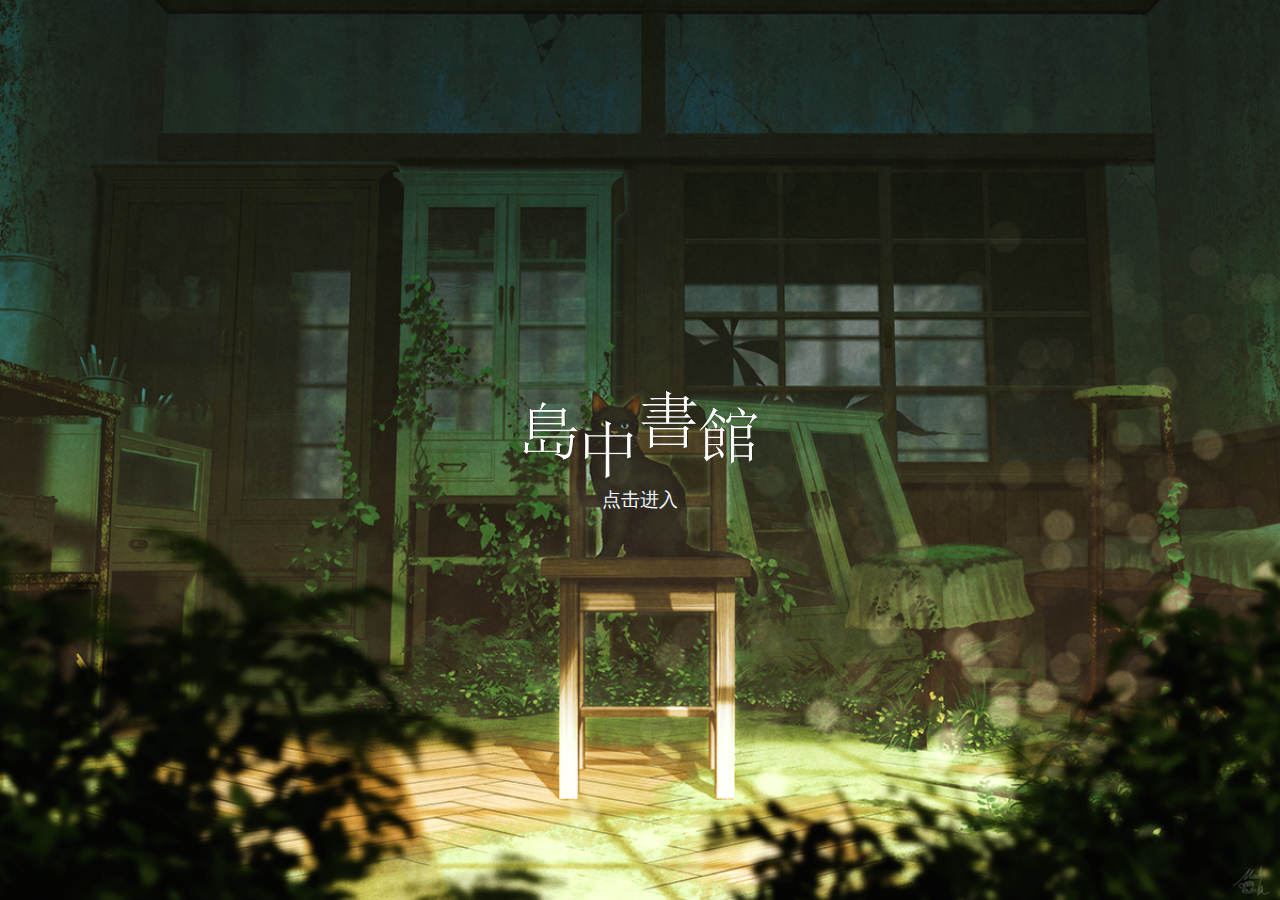
<file: index.html>
<!DOCTYPE html>
<html lang="zh">
  <head>
    <meta charset="UTF-8">
    <link rel="icon" href="./assets/s_logo-5abb82fd.svg">
    <meta name="viewport" content="width=device-width, initial-scale=1.0">
    <title>島中書館</title>
    <script type="module" crossorigin src="./assets/index-e61785bb.js"></script>
    <link rel="stylesheet" href="./assets/index-84ebd283.css">
  </head>
  <body>
    <div id="app"></div>
    
    <!-- <script src="https://api.tiankongapi.com/api.php/provide/vod/?ac=list&wd=%E9%AD%94%E6%B3%95&pg=1"></script> -->
  </body>
</html>
</file>
<file: assets/index-84ebd283.css>
html{margin:0;width:100%;height:100%}body{width:100%;height:100%;margin:0;display:flex;align-items:center}*{text-decoration:none}#app{width:100%;height:100%;margin:0 auto}h1[data-v-a47c673d]{font-weight:500;font-size:2.6rem;position:relative;top:-10px}h3[data-v-a47c673d]{font-size:1.2rem}.greetings h1[data-v-a47c673d],.greetings h3[data-v-a47c673d]{text-align:center}@media (min-width: 1024px){.greetings h1[data-v-a47c673d],.greetings h3[data-v-a47c673d]{text-align:left}}#allContent[data-v-62d918d6]{width:100%;height:100%}.item[data-v-fd0742eb]{margin-top:2rem;display:flex;position:relative}.details[data-v-fd0742eb]{flex:1;margin-left:1rem}i[data-v-fd0742eb]{display:flex;place-items:center;place-content:center;width:32px;height:32px;color:var(--color-text)}h3[data-v-fd0742eb]{font-size:1.2rem;font-weight:500;margin-bottom:.4rem;color:var(--color-heading)}@media (min-width: 1024px){.item[data-v-fd0742eb]{margin-top:0;padding:.4rem 0 1rem calc(var(--section-gap) / 2)}i[data-v-fd0742eb]{top:calc(50% - 25px);left:-26px;position:absolute;border:1px solid var(--color-border);background:var(--color-background);border-radius:8px;width:50px;height:50px}.item[data-v-fd0742eb]:before{content:" ";border-left:1px solid var(--color-border);position:absolute;left:0;bottom:calc(50% + 25px);height:calc(50% - 25px)}.item[data-v-fd0742eb]:after{content:" ";border-left:1px solid var(--color-border);position:absolute;left:0;top:calc(50% + 25px);height:calc(50% - 25px)}.item[data-v-fd0742eb]:first-of-type:before{display:none}.item[data-v-fd0742eb]:last-of-type:after{display:none}}@media (min-width: 1024px){.about[data-v-8be6e8b9]{min-height:100vh;display:flex;align-items:center}}@media (min-width: 600px){.pageBox[data-v-8be6e8b9]{background-image:url(./bgc002-3e1a771b.png);background-size:cover}}@media (max-width: 600px){.pageBox[data-v-8be6e8b9]{background-image:url(./bgc001-abd22230.jpg);background-size:cover}}.contentBox[data-v-8be6e8b9]{text-align:center}@keyframes logoAnimation-8be6e8b9{0%{opacity:.2}to{opacity:1}}.contentBox .logoBox[data-v-8be6e8b9]{height:6.3rem}.contentBox .logoBox img[data-v-8be6e8b9]{width:15rem;filter:invert(100%);animation:logoAnimation-8be6e8b9 2s ease}.pageBox[data-v-8be6e8b9]{width:100%;height:100%;display:flex;flex-direction:row;justify-content:center;align-items:center;cursor:pointer}@keyframes textAnimation-8be6e8b9{0%{opacity:1}50%{opacity:.5}to{opacity:1}}.enterRouter[data-v-8be6e8b9]{font-size:1.2rem;font-family:serif;-webkit-user-select:none;user-select:none;color:#f0f8ff;animation:textAnimation-8be6e8b9 4s infinite ease}.window_container *[data-v-913b33e6]{margin:0;padding:0;box-sizing:border-box}.mgb24[data-v-913b33e6]{margin-bottom:.5rem;padding:.3rem;text-align:left;display:flex;flex-direction:row;align-items:center;justify-content:left}.mgb24 *[data-v-913b33e6]{padding:.3rem;font-size:1rem;color:#8f8f8f}.mgb24 input[data-v-913b33e6]{height:1rem}.mgb32[data-v-913b33e6],.mgb12[data-v-913b33e6]{margin-bottom:1.5rem}@media (min-width: 600px){.window_container form[data-v-913b33e6]{position:absolute;background-color:#fff;border-radius:1rem;padding:3rem 2.5rem;z-index:2;top:.2rem;right:.2rem;bottom:.2rem;left:.2rem}.window_container form h2[data-v-913b33e6]{text-align:center;letter-spacing:.5rem;margin-bottom:1.5rem;color:#000;font-size:1.5rem;font-family:SimSun}.window_container form .input-box[data-v-913b33e6]{width:100%;position:relative}.window_container form .input-box input[data-v-913b33e6]{width:calc(100% - .5rem);padding:.5rem;background-color:transparent;outline:none;border:none;color:#2f3037;margin-top:.5rem;border-radius:.5rem;background-color:#eee;height:2.5rem}.window_container form .input-box label[data-v-913b33e6]{position:absolute;left:1rem;padding:1.2rem 0 .5rem;transition:.5s;font-size:1rem;pointer-events:none;color:#8f8f8f}.window_container form .input-box input:focus~label[data-v-913b33e6],.window_container form .input-box input:valid~label[data-v-913b33e6]{color:#152b39;transform:translate(-.5rem,-2rem);font-size:.8rem}.window_container form .forget a[data-v-913b33e6]:hover{filter:brightness(.8)}.window_container form .login-btn[data-v-913b33e6]{width:calc(100% - .5rem);border-radius:.5rem;padding:.5rem 1.5rem;outline:none;border:none;font-size:1rem;letter-spacing:.8rem;margin-top:.5rem;margin-bottom:.5rem;font-family:SimSun;cursor:pointer;transition:all .2s ease-in-out}.window_container form .login-btn[data-v-913b33e6]:hover{background-color:#afafaf;color:#fff}.window_container form .signup-box[data-v-913b33e6]{font-size:.8rem;text-align:center}.window_container form .signup-box a[data-v-913b33e6]{color:#8f8f8f;text-decoration:none}.window_container form .signup-box a[data-v-913b33e6]:hover{filter:brightness(.8)}}@media (max-width: 600px){.window_container form[data-v-913b33e6]{position:absolute;background-color:#fff;border-radius:1rem;padding:2rem 2.5rem;z-index:2;top:.2rem;right:.2rem;bottom:.2rem;left:.2rem}.window_container form h2[data-v-913b33e6]{text-align:center;letter-spacing:.5rem;margin-bottom:1.5rem;color:#000;font-size:1.6rem;font-family:SimSun}.window_container form .input-box[data-v-913b33e6]{width:100%;position:relative}.window_container form .input-box input[data-v-913b33e6]{width:calc(100% - .5rem);padding:.5rem;background-color:transparent;outline:none;border:none;color:#2f3037;margin-top:.5rem;border-radius:.5rem;background-color:#eee;height:3rem;font-size:1.2rem}.window_container form .input-box label[data-v-913b33e6]{position:absolute;left:1rem;padding:1.2rem 0 .5rem;transition:.5s;font-size:1rem;pointer-events:none;color:#8f8f8f}.window_container form .input-box input:focus~label[data-v-913b33e6],.window_container form .input-box input:valid~label[data-v-913b33e6]{color:#152b39;transform:translate(-.5rem,-2rem);font-size:1rem}.window_container form .forget a[data-v-913b33e6]:hover{filter:brightness(.8)}.window_container form .login-btn[data-v-913b33e6]{width:calc(100% - .5rem);border-radius:.5rem;padding:.5rem 1.5rem;outline:none;border:none;font-size:1.2rem;letter-spacing:.8rem;margin-top:.5rem;margin-bottom:.5rem;font-family:SimSun;cursor:pointer;transition:all .2s ease-in-out}.window_container form .login-btn[data-v-913b33e6]:hover{background-color:#afafaf;color:#fff}.window_container form .signup-box[data-v-913b33e6]{font-size:1rem;text-align:center}.window_container form .signup-box a[data-v-913b33e6]{color:#8f8f8f;text-decoration:none}.window_container form .signup-box a[data-v-913b33e6]:hover{filter:brightness(.8)}}@media (min-width: 600px){.window_container[data-v-913b33e6]{margin:auto;overflow:hidden;border-radius:1rem;box-shadow:0 1rem 2rem #0006;background-color:#fff}.pageBox[data-v-913b33e6]{background:linear-gradient(200deg,#0c348322,#a2b6df22)}}@media (max-width: 600px){.pageBox[data-v-913b33e6]{background-size:cover}}.contentBox[data-v-913b33e6]{text-align:center}.pageBox[data-v-913b33e6]{width:100%;height:100%;display:flex;flex-direction:row;justify-content:center;align-items:center;cursor:pointer;background:linear-gradient(185deg,#4E6EF2,#f5f5f5)}.window_container[data-v-913b33e6]{width:24rem;height:26rem;margin:auto;overflow-x:hidden;position:relative}#pwChange[data-v-913b33e6]{float:left}#registerTo[data-v-913b33e6]{float:right}.pc_search_bar .left_board{width:calc(50% - 10em);height:100%;text-align:left}.pc_search_bar .center_board{width:20em;height:100%}.pc_search_bar .right_board{width:calc(50% - 10em);height:100%}.pc_search_bar .left_content,.pc_search_bar .right_content{padding:.5em 1em;width:calc(100% - 2em);height:calc(100% - 1em);display:flex;flex-direction:row;align-items:center}.pc_search_bar .left_content{text-align:left;justify-content:left}.pc_search_bar .left_content .content_box{height:2em}.pc_search_bar .left_content .content_box.logo_box{padding:0 .5em;display:block}.pc_search_bar .left_content .content_box.logo_box img,.pc_search_bar .left_content .content_box.logo_box svg{height:100%}.pc_search_bar .right_content{text-align:right;justify-content:right}.pc_search_bar .right_content .content_box{height:2em;padding:0 .5em;-webkit-user-select:none;user-select:none;cursor:pointer}.pc_search_bar .right_content .content_box a{height:100%;display:flex;flex-direction:row;justify-items:center;align-items:center}.pc_search_bar .right_content .content_box a svg{height:1.5em}.pc_search_bar .right_content .content_box a .content_title{font-size:.5em;font-weight:600;height:1em;color:#5a5b5c}.pc_search_bar .right_content .content_box.user_btn_box{width:2.6em;height:2.6em;padding:.2em;border-radius:1.5em;overflow:hidden;background-color:#fff}.pc_search_bar .right_content .content_box.user_btn_box img{height:100%;width:100%;border-radius:50%}.pc_search_bar .right_content .content_box.src_sel_pos{height:100%;width:6em}.pc_search_bar .right_content .content_box.src_sel_pos .src_sel_box{height:100%;width:100%;position:relative}.pc_search_bar .right_content .content_box.src_sel_pos .src_sel_box .src_sel_one{height:3em;width:100%;display:flex;text-align:center;align-items:center;justify-content:center;cursor:pointer;-webkit-user-select:none;user-select:none}.pc_search_bar .right_content .content_box.src_sel_pos .src_sel_box:hover .src_sel_one{color:#4b635e}.pc_search_bar .right_content .content_box.src_sel_pos .src_sel_box .src_items_list{width:100%;position:absolute;top:4em;background-color:#fff;box-shadow:#0000001a 0 0 30px;border-radius:.5em;overflow:hidden;transition:all .3s ease;z-index:2}.pc_search_bar .right_content .content_box.src_sel_pos .src_sel_box .src_items_list .src_item{width:100%;height:0;display:flex;text-align:center;align-items:center;justify-content:center;cursor:pointer;-webkit-user-select:none;user-select:none;transition:all .3s ease}.pc_search_bar .right_content .content_box.src_sel_pos .src_sel_box .src_items_list .src_item:hover{background-color:#e3e5e7}.pc_search_bar .right_content .content_box.src_sel_pos .src_sel_box:hover .src_items_list .src_item{height:2em}.pc_search_bar .center_board .search_cont{width:20em;height:2.6em;padding-top:.7em;padding-bottom:.7em;text-align:center}.pc_search_bar .center_board .search_cont>form{width:calc(100% - .2em);height:100%;border-radius:.5em;position:relative;text-align:center;align-items:center;justify-content:center}.pc_search_bar .center_board .search_cont>form .search_history_box,.pc_search_bar .center_board .search_cont>form .search_list_box{position:absolute;padding:.5em 1em;height:calc(100% - 1em);width:calc(100% - 2em);background-color:#fefefe;border:.1em solid transparent;border-radius:.5em;overflow:hidden;transition:all .3s ease;z-index:1}.pc_search_bar .center_board .search_cont>form .search_history_box .former_input_pos,.pc_search_bar .center_board .search_cont>form .search_list_box .former_input_pos{width:100%;height:2.1em;margin-bottom:.5em}.pc_search_bar .center_board .search_cont>form .search_history_box .history_btn_box{width:100%;height:1em;margin-bottom:.2em;display:flex;flex-direction:row;align-items:center;justify-content:right;text-align:right}.pc_search_bar .center_board .search_cont>form .search_history_box .history_btn_box .history_btn{display:inline-block;height:100%;font-size:.8em;color:#aaa;margin-right:0;cursor:pointer;-webkit-user-select:none;user-select:none}.pc_search_bar .center_board .search_cont>form .search_history_box .history_btn_box .history_btn:hover{color:#9a9b9c}.pc_search_bar .center_board .search_cont>form .search_history_box .history_items_box,.pc_search_bar .center_board .search_cont>form .search_list_box .search_items_box{width:100%;height:3em;overflow-y:scroll;text-align:left}.pc_search_bar .center_board .search_cont>form .search_history_box .history_items_box::-webkit-scrollbar,.pc_search_bar .center_board .search_cont>form .search_list_box .search_items_box::-webkit-scrollbar{width:1em}.pc_search_bar .center_board .search_cont>form .search_history_box .history_items_box .history_item,.pc_search_bar .center_board .search_cont>form .search_list_box .search_items_box .search_item{text-decoration:none;display:inline-block;height:2em;font-size:.5em;border-radius:.5em;padding:.2em .6em;-webkit-user-select:none;user-select:none;cursor:pointer;margin:.2em;font-family:Consolas;color:#5a5b5c;background-color:#f6f7f8}.pc_search_bar .center_board .search_cont>form .search_history_box .history_items_box .history_item:hover,.pc_search_bar .center_board .search_cont>form .search_list_box .search_items_box .search_item:hover{color:#4b635e}.pc_search_bar .center_board .search_cont>form .search_box:has(.input_box>input:focus){background-color:#eaebec}.pc_search_bar .center_board .search_cont>form:has(.input_box>input:focus:placeholder-shown) .search_history_box{height:6.8em;box-shadow:#0000001a 0 0 30px}.pc_search_bar .center_board .search_cont>form:has(.input_box>input:focus:not(:placeholder-shown)) .search_list_box{height:5.6em;box-shadow:#0000001a 0 0 30px}.pc_search_bar .center_board .search_cont>form .search_box{width:100%;height:100%;border-radius:.5em;background-color:#f1f2f3;border:.1em solid #e3e5e7;display:flex;flex-direction:row;align-items:center;position:relative;z-index:2}.pc_search_bar .search_box .input_box{width:calc(100% - 6.2em);height:calc(100% - 1.2em);padding:.6em .5em}.pc_search_bar .search_box .input_box>input{width:100%;height:100%;font-size:1em;font-family:Consolas;background-color:transparent;border:0;text-decoration:none;outline:none}.pc_search_bar .search_box .search_btn{padding:.3em;width:2em;height:2em}.pc_search_bar .search_box .search_btn .img_box{width:100%;height:100%;border-radius:.2em}.pc_search_bar .search_box .search_btn .img_box.clear_btn:hover{padding:.25em;width:calc(100% - .5em);height:calc(100% - .5em);cursor:pointer}.pc_search_bar .search_box .search_btn .img_box.clear_btn:hover img,.pc_search_bar .search_box .search_btn .img_box.clear_btn:hover svg{padding:.25em;width:calc(100% - .5em);height:calc(100% - .5em);border-radius:50%;background-color:#e3e5e7}.pc_search_bar .search_box:has(.input_box>input:placeholder-shown) .search_btn .img_box.clear_btn{display:none}.pc_search_bar .search_box .search_btn .img_box.start_search_btn:hover{background-color:#e3e5e7;cursor:pointer}.mobile_search_bar .left_board{width:4em;height:4em;z-index:2}.mobile_search_bar .left_content{padding:1em;width:calc(100% - 2em);height:calc(100% - 2em);display:flex;flex-direction:row;align-items:center}.mobile_search_bar .left_content .search_bar_btn{width:100%;height:100%;border-radius:.5em}.mobile_search_bar .left_content .search_bar_btn>img,.mobile_search_bar .left_content .search_bar_btn>svg{width:100%;height:100%;background-color:transparent;transition:all ease .5s}.mobile_search_bar .center_board{width:calc(100% - 4em);height:100%;z-index:2}.mobile_search_bar .center_board .center_content{padding:1em 1em 1em 0;width:calc(100% - 1em);height:calc(100% - 2em)}.mobile_search_bar .center_board .center_content form{width:100%;height:100%;display:flex;flex-direction:row;align-items:center;position:relative}.mobile_search_bar .center_board .center_content .search_box{width:calc(100% - 3em);height:100%;background-color:#f1f2f3;border:.1em solid #e3e5e7;border-radius:.5em;display:flex;flex-direction:row;align-items:center;position:relative;z-index:2}.mobile_search_bar .center_board .center_content .search_box .input_box{width:calc(100% - 3.6em);padding:.5em}.mobile_search_bar .center_board .center_content .search_box .input_box>input{width:100%;height:100%;font-size:1em;font-family:Consolas;background-color:transparent;padding:0;border:0;text-decoration:none;outline:none}.mobile_search_bar .center_board .center_content .search_box .search_btn1{padding:.3em;width:2em;height:2em}.mobile_search_bar .center_board .center_content .search_box .search_btn1 .img_box{padding:.25em;width:calc(100% - .5em);height:calc(100% - .5em);border-radius:.2em}.mobile_search_bar .center_board .search_box .search_btn1 .img_box.clear_btn img{padding:.25em;width:calc(100% - .5em);height:calc(100% - .5em)}.mobile_search_bar .center_board .search_box:has(.input_box>input:placeholder-shown) .search_btn1 .img_box{display:none}.mobile_search_bar .center_board .search_btn2{padding-left:1em;width:2em;height:2em}.mobile_search_bar .center_board .search_btn2 .img_box.start_search_btn{width:100%;height:100%;border-radius:.5em}.mobile_search_bar .center_board .search_btn2 .img_box.start_search_btn img,.mobile_search_bar .center_board .search_btn2 .img_box.start_search_btn svg{padding:.25em;width:calc(100% - .5em);height:calc(100% - .5em)}.mobile_search_bar .left_content .search_bar_btn:active,.mobile_search_bar .center_board .search_btn2 .img_box.start_search_btn:active{background-color:#e3e5e7}.mobile_search_bar .center_board .search_box .search_btn1 .img_box.clear_btn:active img,.mobile_search_bar .center_board .search_box .search_btn1 .img_box.clear_btn:active svg{border-radius:50%;background-color:#e3e5e7}.mobile_search_bar>.search_history_box,.mobile_search_bar>.search_list_box{position:absolute;top:0;padding:.5em 1em;height:calc(100% - 1em);width:calc(100% - 2em);background-color:#fefefe;overflow:hidden;transition:all .3s ease;z-index:1}.mobile_search_bar>.search_history_box .former_input_pos,.mobile_search_bar>.search_list_box .former_input_pos{width:100%;height:3em;margin-bottom:.5em}.mobile_search_bar>.search_history_box .history_btn_box{width:100%;height:1em;margin-bottom:.2em;display:flex;flex-direction:row;align-items:center;justify-content:right;text-align:right}.mobile_search_bar>.search_history_box .history_btn_box .history_btn{display:inline-block;height:100%;font-size:.8em;color:#aaa;margin-right:0;cursor:pointer;-webkit-user-select:none;user-select:none}.mobile_search_bar>.search_history_box .history_btn_box .history_btn:active{color:#9a9b9c}.mobile_search_bar>.search_history_box .history_items_box,.mobile_search_bar>.search_list_box .search_items_box{width:100%;height:3em;overflow-y:scroll;text-align:left}.mobile_search_bar>.search_history_box .history_items_box::-webkit-scrollbar,.mobile_search_bar>.search_list_box .search_items_box::-webkit-scrollbar{width:1em}.mobile_search_bar>.search_history_box .history_items_box .history_item,.mobile_search_bar>.search_list_box .search_items_box .search_item{text-decoration:none;display:inline-block;height:2em;font-size:.5em;border-radius:.5em;padding:.2em .6em;-webkit-user-select:none;user-select:none;cursor:pointer;font-family:Consolas;color:#5a5b5c;background-color:#f6f7f8}.mobile_search_bar .search_history_box .history_items_box .history_item:active,.mobile_search_bar .search_list_box .search_items_box .search_item:active{color:#4b635e}.mobile_search_bar:has(.center_board form .input_box input:focus:placeholder-shown)>.search_history_box{height:7.6em;box-shadow:#0000001a 0 0 30px}.mobile_search_bar:has(.center_board form .input_box input:focus:not(:placeholder-shown))>.search_list_box{height:6.4em;box-shadow:#0000001a 0 0 30px}@media (min-width: 880px){.pc_search_bar{width:100%;height:100%;display:flex;flex-direction:row;align-items:center;box-shadow:5px 5px 5px #efefef}.mobile_search_bar{display:none;overflow:hidden}}@media (max-width: 880px){.pc_search_bar{display:none}.mobile_search_bar{width:100%;height:100%;display:flex;flex-direction:row;align-items:center;position:relative}}.mobile_search_bar .other_sum_menu{width:100%;position:absolute;top:100%;background-color:bisque;background-color:#eaebec;z-index:5;overflow-y:auto;text-align:center;transition:all ease .5s}.mobile_search_bar .other_sum_menu:not(.need_show){height:0}.mobile_search_bar .other_sum_menu.need_show{height:calc(100vh - 4em)}.mobile_search_bar .other_sum_menu ul{padding:3px 14px;width:calc(100% - 28px);margin:0 auto}.mobile_search_bar .other_sum_menu .other_menu_item{padding-top:20px;text-decoration:none;list-style:none}.mobile_search_bar .other_sum_menu .other_menu_item,.mobile_search_bar .other_sum_menu .other_menu_item>a{width:100%;font-size:30px;color:#4b635e;font-weight:300}.mobile_search_bar .other_sum_menu .other_menu_item.logo_raw,.mobile_search_bar .other_sum_menu .other_menu_item.logo_raw>a{width:100%;height:50px}.mobile_search_bar .other_sum_menu .other_menu_item svg{height:100%;z-index:6}.history_show{width:100%;height:100%;margin-left:auto;margin-right:auto;overflow-y:scroll}.history_show .page_title{width:100%;padding:14px}@media (min-width: 780px){.history_show .history_item_list{margin-left:auto;margin-right:auto;width:80%;padding:.5em}.history_show .page_title{font-size:32px}}@media (max-width: 780px){.history_show .history_item_list{margin-left:auto;margin-right:auto;width:calc(100% - 2em);padding:.5em 1em}.history_show .page_title{font-size:28px}}.history_show>.history_item_list .history_item{width:100%;height:10em;border-radius:.5em;background-color:#fff;display:flex;flex-direction:row;align-items:center;position:relative;box-shadow:#0000001a 0 0 5px;-webkit-user-select:none;user-select:none;cursor:pointer}.history_show>.history_item_list .history_item .history_img_box{height:9em;width:6.5em;padding:.5em}.history_show>.history_item_list .history_item .history_img_box>img{width:100%;height:100%}.history_show .history_item .history_info_box{width:calc(100% - 8.5em);height:9em;padding:.5em}.history_show .history_item .history_info_box>*{padding-top:.2em;padding-bottom:.2em;font-family:Consolas;text-align:left}.history_show .history_item .item_title{font-size:1em;color:#000;text-decoration:none;display:block;font-weight:500}.history_show .history_item .history_info_box .item_progress,.history_show .history_item .history_info_box .item_play_time{font-size:.8em;color:#5a5b5c;white-space:nowrap;overflow:hidden;text-overflow:ellipsis}.page_router_box{padding:1em 0;text-align:center}.page_router_box .page_sel_btn_box{margin-left:auto;margin-right:auto;display:flex;flex-direction:row;align-items:center;justify-content:center;text-align:center}.page_router_box .page_sel_btn{margin:.25em;padding:.5em;height:2.6em;width:2.6em;border-radius:5px;border:1px solid #E3E5E7;background-color:transparent;cursor:pointer;color:#18191c;text-align:center}.page_router_box .page_sel_btn.now_ellipsis{border:transparent;background-color:transparent}.page_router_box .page_sel_btn svg{padding:.25em;width:calc(100% - .5em);height:calc(100% - .5em)}.page_router_box .page_sel_btn svg path{stroke:#18191c}.page_router_box .page_sel_btn.now_page{border:#2C73D2;background-color:#2c73d2;color:#f0f8ff}.page_router_box .page_sel_btn:not(.now_page,.now_ellipsis):hover{background-color:#e3e5e7}.main_content[data-v-29fdb687]{width:100%;height:100%}.pc_search_bar .img_box img[data-v-29fdb687],.pc_search_bar .img_box svg[data-v-29fdb687]{padding:.5em;width:calc(100% - 1em);height:calc(100% - 1em)}.search_content_place{width:100%;height:calc(100% - 4em);margin-left:auto;margin-right:auto}.search_res_show{width:100%;height:100%;margin-left:auto;margin-right:auto;overflow-y:scroll}.search_res_show::-webkit-scrollbar{width:0em}.search_res_show .search_res_list{width:100%;text-align:center;justify-content:center}@media (min-width: 780px){.search_item_box{margin-left:auto;margin-right:auto;width:80%;padding:.5em}}@media (max-width: 780px){.search_item_box{margin-left:auto;margin-right:auto;width:calc(100% - 2em);padding:.5em 1em}}.search_res_show>.search_res_list .search_item{width:100%;height:10em;border-radius:.5em;background-color:#fff;display:flex;flex-direction:row;align-items:center;position:relative;box-shadow:#0000001a 0 0 5px}.search_res_show>.search_res_list .search_item .img_box{height:9em;width:6.5em;padding:.5em}.search_res_show>.search_res_list .search_item .img_box>img{width:100%;height:100%}.search_res_show>.search_res_list .search_item>.detail_box{width:calc(100% - 8.5em);height:9em;padding:.5em}.search_res_show>.search_res_list .search_item>.detail_box>*{padding-top:.2em;padding-bottom:.2em;font-family:Consolas;text-align:left}.search_res_show>.search_res_list .search_item>.detail_box>.search_item_title{color:#000;text-decoration:none;display:block;font-weight:500}.search_res_show>.search_res_list .search_item>.detail_box>.search_item_volumn,.search_res_show>.search_res_list .search_item>.detail_box>.search_item_type,.search_res_show>.search_res_list .search_item>.detail_box>.search_item_desc{font-size:.6em}.search_res_show>.search_res_list .search_item>.detail_box>.search_item_volumn,.search_res_show>.search_res_list .search_item>.detail_box>.search_item_type{white-space:nowrap;overflow:hidden;text-overflow:ellipsis}@media (min-width: 780px){.search_res_show>.search_res_list .search_item>.detail_box>.search_item_title{white-space:nowrap;overflow:hidden;text-overflow:ellipsis}.search_res_show>.search_res_list .search_item>.detail_box>.search_item_desc{height:6.5em;overflow:hidden;text-overflow:ellipsis;display:-webkit-box;-webkit-line-clamp:4;-webkit-box-orient:vertical}}@media (max-width: 780px){.search_res_show>.search_res_list .search_item>.detail_box>.search_item_title{max-height:2.6em;overflow:hidden;text-overflow:ellipsis;display:-webkit-box;-webkit-line-clamp:2;-webkit-box-orient:vertical}.search_res_show>.search_res_list .search_item>.detail_box>.search_item_desc{height:4.6em;overflow:hidden;text-overflow:ellipsis;display:-webkit-box;-webkit-line-clamp:3;-webkit-box-orient:vertical}}.loading_box circle[data-v-b3d32fd1]{stroke-dasharray:63;stroke-dashoffset:0;transform-origin:center center;animation:loading_rotate-b3d32fd1 1s linear infinite,loading_stroke-b3d32fd1 3.9s linear infinite;stroke:#5fbef2}@keyframes loading_rotate-b3d32fd1{0%{transform:rotate(0)}to{transform:rotate(360deg)}}@keyframes loading_stroke-b3d32fd1{0%{stroke-dashoffset:0}50%{stroke-dashoffset:63}to{stroke-dashoffset:126}}.loading_box[data-v-b3d32fd1]{position:fixed;left:0;top:0;right:0;bottom:0;margin:auto}.search_content_place{width:100%;height:calc(100% - 4em)}.video_page_pc_cont{width:100%;min-height:100%;text-align:center}.video_page_pc_cont>.main_cont_place{width:calc(100% - 100px);min-height:100%;min-width:750px;margin-left:auto;margin-right:auto;display:flex;flex-direction:row;align-items:top}.video_page_pc_cont>.main_cont_place>.left_col{min-height:100%;width:calc(100% - 460px)}.video_page_pc_cont>.main_cont_place>.right_col{min-height:100%;width:460px}.video_page_pc_cont .col_content{padding:14px;height:calc(100% - 28px);width:calc(100% - 28px)}.video_page_pc_cont .video_outer_box{width:100%;padding-bottom:60%;position:relative}.video_page_pc_cont .video_outer_box>.video_inner_box{position:absolute;width:100%;height:100%;box-shadow:0 0 8px #e5e9ef}.video_page_pc_cont .left_col .video_desc_box{width:100%;padding:14px 0}.video_page_pc_cont .video_desc_box .video_title{margin:2px 0;text-align:left}.video_page_pc_cont .video_desc_box .video_blurb{margin:2px 0;text-align:left;white-space:nowrap;overflow:hidden;text-overflow:ellipsis}.video_page_pc_cont .anime_srcs_select_box{width:calc(100% - 14px);padding:7px;max-height:68px;overflow-y:auto;background-color:#f1f2f3;border-radius:7px;text-align:left;margin-bottom:10px}.video_page_pc_cont .anime_srcs_select_box .anime_src_item{display:inline-block;padding:5px 10px;height:20px;font-size:15px;-webkit-user-select:none;user-select:none;cursor:pointer;border-radius:7px;background-color:#fff;margin:3px}.video_page_pc_cont .anime_srcs_select_box .anime_src_item.select_item{background-color:#2c73d2;color:#f0f8ff}.video_page_pc_cont .anime_srcs_select_box .anime_src_item:not(.select_item):hover{background-color:#e5e6e7}.video_page_pc_cont .select_episode_box{width:calc(100% - 14px);padding:7px;max-height:68px;overflow-y:auto;background-color:#f1f2f3;border-radius:7px;text-align:left}.video_page_pc_cont .select_episode_box::-webkit-scrollbar-track{-webkit-box-shadow:inset 0 0 6px rgba(0,0,0,0);border-radius:10px;background-color:#fff0}.video_page_pc_cont .select_episode_box .episode_item{display:inline-block;padding:5px 10px;height:20px;font-size:15px;-webkit-user-select:none;user-select:none;cursor:pointer;border-radius:7px;background-color:#fff;margin:3px}.video_page_pc_cont .select_episode_box .episode_item:hover{background-color:#e5e6e7}.video_page_pc_cont .select_episode_box .episode_item.select_item{background-color:#2c73d2;color:#f0f8ff}.video_page_pc_cont .right_col .col_content{text-align:center}.video_page_pc_cont .score_box{padding:14px 0;height:150px;width:150px;margin-left:auto;margin-right:auto;position:relative}.video_page_pc_cont .score_box .score_pie{width:100%;height:100%}.video_page_pc_cont .score_box .score_data{top:50%;width:100%;position:absolute;transform:translateY(-50%);-webkit-user-select:none;user-select:none}.video_page_pc_cont .score_box .score_data .score_dig{color:#6ca59d;font-size:28px}.video_page_pc_cont .score_box .score_data .rank_dig{font-size:16px}.video_page_pc_cont .tags_box{width:calc(100% - 14px);padding:7px;border-top:1px solid #E3E5E7;border-bottom:1px solid #E3E5E7}.video_page_pc_cont .tags_box .tag_item{display:inline-block;padding:5px 10px;margin:2px;border-radius:7px;background-color:#f1f2f3;color:#61666d;-webkit-user-select:none;user-select:none;cursor:pointer}.video_page_pc_cont .attr_pair{width:calc(100% - 14px);padding:7px;border-bottom:1px solid #E3E5E7;text-align:left}.video_page_pc_cont .attr_pair .attr_title{color:#61666d}.video_page_mobile_cont{width:100%;height:100%;overflow-y:auto;position:relative}.video_page_mobile_cont .video_outer_box{width:100vw;height:56.25vw}.video_page_mobile_cont .video_outer_box>.video_inner_box{width:100%;height:100%;background-color:#e6e6fa}.video_page_mobile_cont .video_info_bar{width:100%;height:calc(100% - 56.25vw);position:relative}.video_page_mobile_cont .video_desc_box{width:calc(100% - 2em);padding:1em;position:relative}.video_page_mobile_cont .video_desc_box .video_title{margin:2px 0;text-align:left}.video_page_mobile_cont .video_desc_box .video_blurb{margin:2px 0;text-align:left;white-space:nowrap;overflow:hidden;text-overflow:ellipsis}.video_page_mobile_cont .video_btn_box{width:100%;height:36px;display:flex;flex-direction:row;align-items:center;justify-content:center}.video_page_mobile_cont .video_btn{width:36px;height:36px;padding:7px;margin:7px}.video_page_mobile_cont .video_btn svg{padding:3px;width:calc(100% - 6px);height:calc(100% - 6px)}.video_page_mobile_cont .video_btn svg path{fill:#61666d}.video_page_mobile_cont .video_btn.score_btn{position:relative;display:flex;align-items:center;justify-content:end}.video_page_mobile_cont .video_btn.score_btn svg path{fill:#a1aaad}.video_page_mobile_cont .video_btn.score_btn .score_digit{position:absolute;top:calc(50% - 10px);left:0;right:0;text-align:center;transform:translateY(-50%);color:#61666d;font-size:20px;font-family:Georgia,Times New Roman,Times,serif}.video_page_mobile_cont .select_episode_area{width:calc(100% - 14px);padding:7px;margin:7px 0;height:36px;display:flex;flex-direction:row;align-items:center;justify-content:center}.video_page_mobile_cont .select_episode_board{width:calc(100% - 31px);padding-right:7px;height:36px;overflow-x:auto;text-align:left;position:relative}.video_page_mobile_cont .select_episode_box{padding:3px;height:30px;display:flex;flex-direction:row}.video_page_mobile_cont .select_episode_box .episode_item{display:inline-block;padding:5px 10px;height:20px;font-size:15px;word-wrap:normal;white-space:nowrap;-webkit-user-select:none;user-select:none;cursor:pointer;border-radius:7px;background-color:#f1f2f3;margin-left:3px;margin-right:3px}.video_page_mobile_cont .select_episode_box .episode_item.select_item{background-color:#2c73d2;color:#f0f8ff}.video_page_mobile_cont .select_episode_box .episode_item:not(.select_item):active{color:#4b635e}.video_page_mobile_cont .select_episode_area .episodes_complete_show_btn{padding:6px;width:24px;height:24px}.video_page_mobile_cont .select_episode_area .episodes_complete_show_btn svg{padding:3px;width:100%;height:100%}.video_page_mobile_cont .select_episode_area .episodes_complete_show_btn svg path{stroke:#a1a2a3}.video_page_mobile_cont .episodes_complete_show{position:absolute;top:0;width:100%;height:0;background-color:#f1f2f3;overflow:hidden;transition:all ease .6s}.video_page_mobile_cont .episodes_complete_show.c_show{height:100%}.video_page_mobile_cont .episodes_complete_show .show_title{padding:21px;height:30px;display:flex;flex-direction:row;align-items:center;justify-content:center}.video_page_mobile_cont .episodes_complete_show .show_title .show_title_content{width:calc(100% - 30px);padding-right:10px;font-size:20px;color:#18191c;font-family:PingFang SC,HarmonyOS_Regular,Helvetica Neue,Microsoft YaHei,sans-serif}.video_page_mobile_cont .episodes_complete_show .show_title .show_title_btn{width:20px}.video_page_mobile_cont .episodes_complete_show .show_title .show_title_btn svg{width:100%;height:100%}.video_page_mobile_cont .episodes_complete_show .full_select_episode_board{padding:0 21px 21px;width:calc(100% - 42px);height:calc(100% - 93px);overflow-x:auto}.video_page_mobile_cont .episodes_complete_show .full_select_episode_board .full_episode_item{font-family:Consolas,PingFang SC,HarmonyOS_Regular,Helvetica Neue,Microsoft YaHei,sans-serif;width:100%;text-align:center;border-radius:3.5px;padding:7px 0;margin:7px 0;font-size:20px;color:#222;background-color:#fff}.video_page_mobile_cont .episodes_complete_show .full_select_episode_board .full_episode_item.select_item{background-color:#2c73d2;color:#f0f8ff}.video_page_mobile_cont .video_detail_show{position:absolute;top:0;width:100%;background-color:#f1f2f3;height:0;overflow:hidden;transition:all ease .6s}.video_page_mobile_cont .video_detail_show.c_show{height:100%}.video_page_mobile_cont .video_detail_show .show_title{padding:21px;height:30px;display:flex;flex-direction:row;align-items:center;justify-content:center}.video_page_mobile_cont .video_detail_show .show_title .show_title_content{width:calc(100% - 30px);padding-right:10px;font-size:20px;color:#18191c;font-family:PingFang SC,HarmonyOS_Regular,Helvetica Neue,Microsoft YaHei,sans-serif}.video_page_mobile_cont .video_detail_show .show_title .show_title_btn{width:20px}.video_page_mobile_cont .video_detail_show .show_title .show_title_btn svg{width:100%;height:100%}.video_page_mobile_cont .video_detail_show .video_detail_content{padding:0 21px 21px;width:calc(100% - 42px);height:calc(100% - 93px);overflow-y:auto}.video_page_mobile_cont .video_detail_content .score_box{padding:14px 0;height:100px;width:100px;margin-left:auto;margin-right:auto;position:relative}.video_page_mobile_cont .score_box .score_pie{width:100%;height:100%}.video_page_mobile_cont .score_box .score_data{top:50%;width:100%;position:absolute;transform:translateY(-50%);-webkit-user-select:none;user-select:none}.video_page_mobile_cont .score_box .score_data .score_dig{color:#6ca59d;font-size:28px;text-align:center}.video_page_mobile_cont .score_box .score_data .rank_dig{font-size:16px;text-align:center}.video_page_mobile_cont .video_detail_content .attr_pair{margin:7px 0;padding:7px 21px}.video_page_mobile_cont .video_detail_content .attr_pair .attr_title{width:100%;font-size:14px;color:#18191c;font-family:PingFang SC,HarmonyOS_Regular,Helvetica Neue,Microsoft YaHei,sans-serif}.video_page_mobile_cont .video_detail_content .attr_pair .attr_val{width:100%;font-size:20px;color:#18191c;font-family:PingFang SC,HarmonyOS_Regular,Helvetica Neue,Microsoft YaHei,sans-serif}.video_page_mobile_cont .sel_srcs_box{padding:1em 1em 0;height:1.5em;display:flex;flex-direction:row;align-items:center;justify-items:center;text-align:center}.video_page_mobile_cont .sel_srcs_box .sel_src_title{max-width:calc(100% - 2.5em);padding:0 .25em;font-size:1.2em;color:#2c73d2;margin-left:auto;text-align:right;white-space:nowrap;overflow:hidden;text-overflow:ellipsis}.video_page_mobile_cont .sel_srcs_box .now_play_anime{width:1.5em;height:1.5em;margin-left:.5em;margin-right:auto;display:flex;flex-direction:row;align-items:center;justify-items:end;text-align:center}.video_page_mobile_cont .sel_srcs_box .now_play_anime .playing_bar{width:calc(100% / 3 - 2px);margin:0 1px;background-color:#2c73d2}@keyframes floading1{0%{height:80%}12.5%{height:100%}62.5%{height:20%}to{height:80%}}@keyframes floading2{0%{height:100%}50%{height:20%}to{height:100%}}@keyframes floading3{0%{height:60%}25%{height:100%}75%{height:20%}to{height:60%}}.video_page_mobile_cont .sel_srcs_box .now_play_anime>:nth-child(1){height:80%;animation:floading1 3s linear infinite}.video_page_mobile_cont .sel_srcs_box .now_play_anime>:nth-child(2){height:100%;animation:floading2 3s linear infinite}.video_page_mobile_cont .sel_srcs_box .now_play_anime>:nth-child(3){height:60%;animation:floading3 3s linear infinite}.video_page_mobile_cont .srcs_complete_show{position:absolute;top:0;width:100%;height:0;overflow:hidden;background-color:#f1f2f3;transition:all ease .6s}.video_page_mobile_cont .srcs_complete_show.c_show{height:100%}.video_page_mobile_cont .srcs_complete_show .show_title{padding:21px;height:30px;display:flex;flex-direction:row;align-items:center;justify-content:center}.video_page_mobile_cont .srcs_complete_show .show_title .show_title_content{width:calc(100% - 30px);padding-right:10px;font-size:20px;color:#18191c;font-family:PingFang SC,HarmonyOS_Regular,Helvetica Neue,Microsoft YaHei,sans-serif}.video_page_mobile_cont .srcs_complete_show .show_title .show_title_btn{width:20px}.video_page_mobile_cont .srcs_complete_show .show_title .show_title_btn svg{width:100%;height:100%}.video_page_mobile_cont .srcs_complete_show .full_select_src_board{padding:0 21px 21px;width:calc(100% - 42px);height:calc(100% - 93px);overflow-x:auto}.video_page_mobile_cont .srcs_complete_show .full_select_src_board .full_src_item{font-family:Consolas,PingFang SC,HarmonyOS_Regular,Helvetica Neue,Microsoft YaHei,sans-serif;width:100%;text-align:center;border-radius:3.5px;padding:7px 0;margin:7px 0;font-size:20px;color:#222;background-color:#fff;cursor:pointer;-webkit-user-select:none;user-select:none}.video_page_mobile_cont .srcs_complete_show .full_select_src_board .full_src_item.select_item{background-color:#2c73d2;color:#f0f8ff}.anime_play_area[data-v-fe353352]{width:100%;height:100%}@media (min-width: 780px){.video_page_mobile_cont[data-v-fe353352]{display:none}}@media (max-width: 780px){.video_page_pc_cont[data-v-fe353352]{display:none}}#pc_player[data-v-fe353352]{width:100%;height:100%}.head_where[data-v-dd9a528e]{width:100%;height:4em}.page_where[data-v-dd9a528e]{width:100%;height:calc(100% - 4em)}.animates_calendar_pc_cont{width:100%}.animates_calendar_pc_cont .main_content_place{width:882px;margin-left:auto;margin-right:auto}.animates_calendar_pc_cont .page_title{padding:14px}.animates_calendar_pc_cont .page_title .page_title_content{text-align:left;font-size:32px;color:#61666d;-webkit-user-select:none;user-select:none}.animates_calendar_pc_cont .calendar_show{padding:14px;width:854px;text-align:center}.animates_calendar_pc_cont .calendar_show .calendar_box{display:flex;flex-direction:row;align-content:center;justify-content:start;margin-left:auto;margin-right:auto}.animates_calendar_pc_cont .calendar_show ul,.animates_calendar_pc_cont .calendar_show li,.animates_calendar_pc_cont .calendar_show dl,.animates_calendar_pc_cont .calendar_show dt,.animates_calendar_pc_cont .calendar_show dd{list-style:none;padding:0;margin:0}.animates_calendar_pc_cont .calendar_show .calendar_box .week_in_calendar{width:122px}.animates_calendar_pc_cont .week_in_calendar .week_title{text-align:center;font-size:20px;border:1px solid #fff;width:calc(100% - 2px);height:50px;position:relative;overflow:hidden;-webkit-user-select:none;user-select:none}.animates_calendar_pc_cont .week_in_calendar .week_title .en_bg{position:absolute;width:100%;bottom:0;font-size:32px;font-weight:600;background:linear-gradient(to right,#e5e6e7,transparent);-webkit-background-clip:text;-webkit-text-fill-color:transparent}.animates_calendar_pc_cont .week_in_calendar .week_title .ch_bg{width:100%;text-align:right;font-size:20px;color:#61666d;position:absolute;bottom:0}.animates_calendar_pc_cont .calendar_show .calendar_box .week_in_calendar .animate_in_calendar{width:120px;height:120px;border:1px solid #fff;position:relative;background-size:cover}.animates_calendar_pc_cont .calendar_show .calendar_box .week_in_calendar .animate_in_calendar img{min-width:100%;min-height:100%}.animates_calendar_pc_cont .calendar_show .calendar_box .week_in_calendar .animate_in_calendar .animate_title{position:absolute;bottom:0;padding:5px;width:calc(100% - 10px);text-align:left;font-size:14px;background-color:#e5e6e7ba;white-space:nowrap;overflow:hidden;text-overflow:ellipsis}.animates_calendar_mobile_cont{width:100%;height:100%;overflow-y:auto}.animates_calendar_mobile_cont .main_content_place{padding:14px;width:calc(100% - 28px);height:calc(100% - 28px)}.animates_calendar_mobile_cont .main_content_place .page_title{padding:14px;width:calc(100% - 28px);color:#61666d;font-size:28px;height:32px}.animates_calendar_mobile_cont .main_content_place .calendar_box{width:100%;height:calc(100% - 60px)}.animates_calendar_mobile_cont .main_content_place .calendar_box .weekdays_selection{width:100%;height:30px;padding:10px 0;display:flex;flex-direction:row;justify-items:center;align-items:center;position:relative}.animates_calendar_mobile_cont .weekdays_selection .weekday_item{font-size:24px;width:30px;width:calc(100% / 7 - 10px);padding:5px;text-align:center;z-index:3;-webkit-user-select:none;user-select:none}.animates_calendar_mobile_cont .weekdays_selection .weekday_item.sel_weekday{color:#f0f8ff}.animates_calendar_mobile_cont .weekdays_selection .weekday_item_selection{height:50px;width:50px;position:absolute;top:0;border-radius:50%;background-color:#0089ba;z-index:1;transition:all ease .3s}.animates_calendar_mobile_cont .calendar_box .animates_box{margin-top:5px;padding:15px 5px 0;width:calc(100% - 10px);height:calc(100% - 70px);text-align:center;overflow:hidden;overflow-y:auto}.animates_calendar_mobile_cont .calendar_box .animates_box .animate_item{width:calc(100% / 3 - 8px);height:calc((100vw - 52px)*.48 + 25px);margin:2px;display:inline-block}.animates_calendar_mobile_cont .calendar_box .animates_box .animate_item .animate_img_box{height:calc(100% - 25px);width:100%;border-radius:10px;overflow:hidden;background-size:cover;position:relative}.animates_calendar_mobile_cont .calendar_box .animates_box .animate_item .animate_img_box img{width:100%;height:100%}.animates_calendar_mobile_cont .calendar_box .animates_box .animate_score{position:absolute;bottom:0;padding:5px 10px;width:calc(100% - 20px);background-color:#e5e6e7ba;font-size:14px;text-align:left}.animates_calendar_mobile_cont .calendar_box .animates_box .animate_item .animate_title{padding:0 2px 2px;white-space:nowrap;overflow:hidden;text-overflow:ellipsis}.calendar_area[data-v-f9682498]{width:100%;height:100%}@media (min-width: 900px){.animates_calendar_mobile_cont[data-v-f9682498]{display:none}}@media (max-width: 900px){.animates_calendar_pc_cont[data-v-f9682498]{display:none}}#test_cors[data-v-f9682498]{width:100%;height:30px}.head_where[data-v-867db6f3]{width:100%;height:4em}.page_where[data-v-867db6f3]{width:100%;height:calc(100% - 4em)}@media (min-width: 780px){.video_page_mobile_cont[data-v-867db6f3]{display:none}}@media (max-width: 780px){.video_page_pc_cont[data-v-867db6f3]{display:none}}.page_content{width:100%;height:100%}.head_box{width:100%;height:4em}.history_content_place{width:100%;height:calc(100% - 4em)}
</file>
